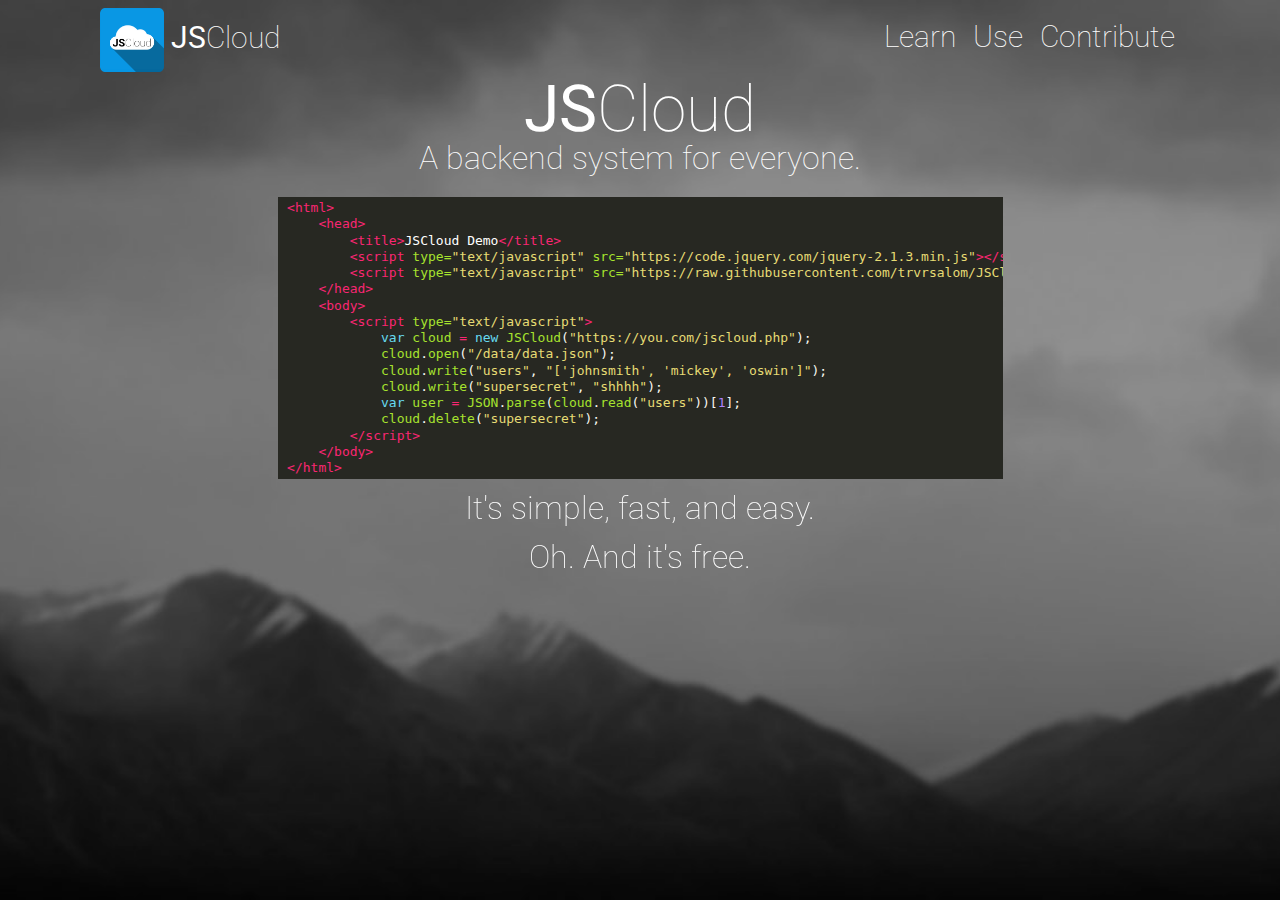
<file: index.html>
<!DOCTYPE html>
<html>

<head>
    <title>JSCloud</title>
    <link rel="stylesheet" type="text/css" href="../style.css">
    <link href='http://fonts.googleapis.com/css?family=Roboto:400,700,900,300,100' rel='stylesheet' type='text/css'>
    <link rel="shortcut icon" href="/favicon.ico" type="image/x-icon">
	<link rel="icon" href="/favicon.ico" type="image/x-icon">  
</head>

<body>
    <div class="mainContainer">
        <div class="toolbar">
            <center class="toolbar">
                <span class="logo"><img src="logoSmall.png" height="64px" width="64px" style="vertical-align:middle">      <strong>JS</strong>Cloud</span>
                <span class="link"><a href="/try.html">Learn</a> <a href="https://raw.githubusercontent.com/trvrsalom/JSCloud/master/server/jscloud.php" onclick="window.open('https://raw.githubusercontent.com/trvrsalom/JSCloud/master/web/jscloud.min.js'); window.open('https://raw.githubusercontent.com/trvrsalom/JSCloud/master/server/jscloud.php');">Use</a> <a href="https://github.com/trvrsalom/JSCloud/tree/master">Contribute</a></span>
            </center>
        </div>
        <br />
        <center style="line-height: 60%; font-size: 64px; font-weight: lighter;"><strong>JS</strong>Cloud</span><br />
        <span style="font-size: 32px;">A backend system for everyone.</span>
        </center>
        <br />
        <div class="main" style="width: 725px; margin: 0 auto;">
<!-- HTML generated using hilite.me --><div style="background: #272822; overflow:auto;width:auto;padding:.2em .6em;"><pre style="margin: 0; line-height: 125%"><span style="color: #f92672">&lt;html&gt;</span>
    <span style="color: #f92672">&lt;head&gt;</span>
        <span style="color: #f92672">&lt;title&gt;</span>JSCloud Demo<span style="color: #f92672">&lt;/title&gt;</span>
        <span style="color: #f92672">&lt;script </span><span style="color: #a6e22e">type=</span><span style="color: #e6db74">&quot;text/javascript&quot;</span> <span style="color: #a6e22e">src=</span><span style="color: #e6db74">&quot;https://code.jquery.com/jquery-2.1.3.min.js&quot;</span><span style="color: #f92672">&gt;&lt;/script&gt;</span>
        <span style="color: #f92672">&lt;script </span><span style="color: #a6e22e">type=</span><span style="color: #e6db74">&quot;text/javascript&quot;</span> <span style="color: #a6e22e">src=</span><span style="color: #e6db74">&quot;https://raw.githubusercontent.com/trvrsalom/JSCloud/master/web/jscloud.min.js&quot;</span><span style="color: #f92672">&gt;&lt;/script&gt;</span>
    <span style="color: #f92672">&lt;/head&gt;</span>
    <span style="color: #f92672">&lt;body&gt;</span>
        <span style="color: #f92672">&lt;script </span><span style="color: #a6e22e">type=</span><span style="color: #e6db74">&quot;text/javascript&quot;</span><span style="color: #f92672">&gt;</span>
            <span style="color: #66d9ef">var</span> <span style="color: #a6e22e">cloud</span> <span style="color: #f92672">=</span> <span style="color: #66d9ef">new</span> <span style="color: #a6e22e">JSCloud</span><span style="color: #f8f8f2">(</span><span style="color: #e6db74">&quot;https://you.com/jscloud.php&quot;</span><span style="color: #f8f8f2">);</span>
            <span style="color: #a6e22e">cloud</span><span style="color: #f8f8f2">.</span><span style="color: #a6e22e">open</span><span style="color: #f8f8f2">(</span><span style="color: #e6db74">&quot;/data/data.json&quot;</span><span style="color: #f8f8f2">);</span>
            <span style="color: #a6e22e">cloud</span><span style="color: #f8f8f2">.</span><span style="color: #a6e22e">write</span><span style="color: #f8f8f2">(</span><span style="color: #e6db74">&quot;users&quot;</span><span style="color: #f8f8f2">,</span> <span style="color: #e6db74">&quot;[&#39;johnsmith&#39;, &#39;mickey&#39;, &#39;oswin&#39;]&quot;</span><span style="color: #f8f8f2">);</span>
            <span style="color: #a6e22e">cloud</span><span style="color: #f8f8f2">.</span><span style="color: #a6e22e">write</span><span style="color: #f8f8f2">(</span><span style="color: #e6db74">&quot;supersecret&quot;</span><span style="color: #f8f8f2">,</span> <span style="color: #e6db74">&quot;shhhh&quot;</span><span style="color: #f8f8f2">);</span>
            <span style="color: #66d9ef">var</span> <span style="color: #a6e22e">user</span> <span style="color: #f92672">=</span> <span style="color: #a6e22e">JSON</span><span style="color: #f8f8f2">.</span><span style="color: #a6e22e">parse</span><span style="color: #f8f8f2">(</span><span style="color: #a6e22e">cloud</span><span style="color: #f8f8f2">.</span><span style="color: #a6e22e">read</span><span style="color: #f8f8f2">(</span><span style="color: #e6db74">&quot;users&quot;</span><span style="color: #f8f8f2">))[</span><span style="color: #ae81ff">1</span><span style="color: #f8f8f2">];</span>
            <span style="color: #a6e22e">cloud</span><span style="color: #f8f8f2">.</span><span style="color: #a6e22e">delete</span><span style="color: #f8f8f2">(</span><span style="color: #e6db74">&quot;supersecret&quot;</span><span style="color: #f8f8f2">);</span>
        <span style="color: #f92672">&lt;/script&gt;</span>
    <span style="color: #f92672">&lt;/body&gt;</span>
<span style="color: #f92672">&lt;/html&gt;</span>
</pre></div>
        <center style="line-height: 60%; font-size: 64px; font-weight: lighter;">
            <span style="font-size: 32px;">It's simple, fast, and easy.</span>
        </center>
        <center style="line-height: 60%; font-size: 64px; font-weight: lighter;">
            <span style="font-size: 32px;">Oh. And it's free.</span>
        </center>
        </div>
    </div>
</body>

</html>
</file>
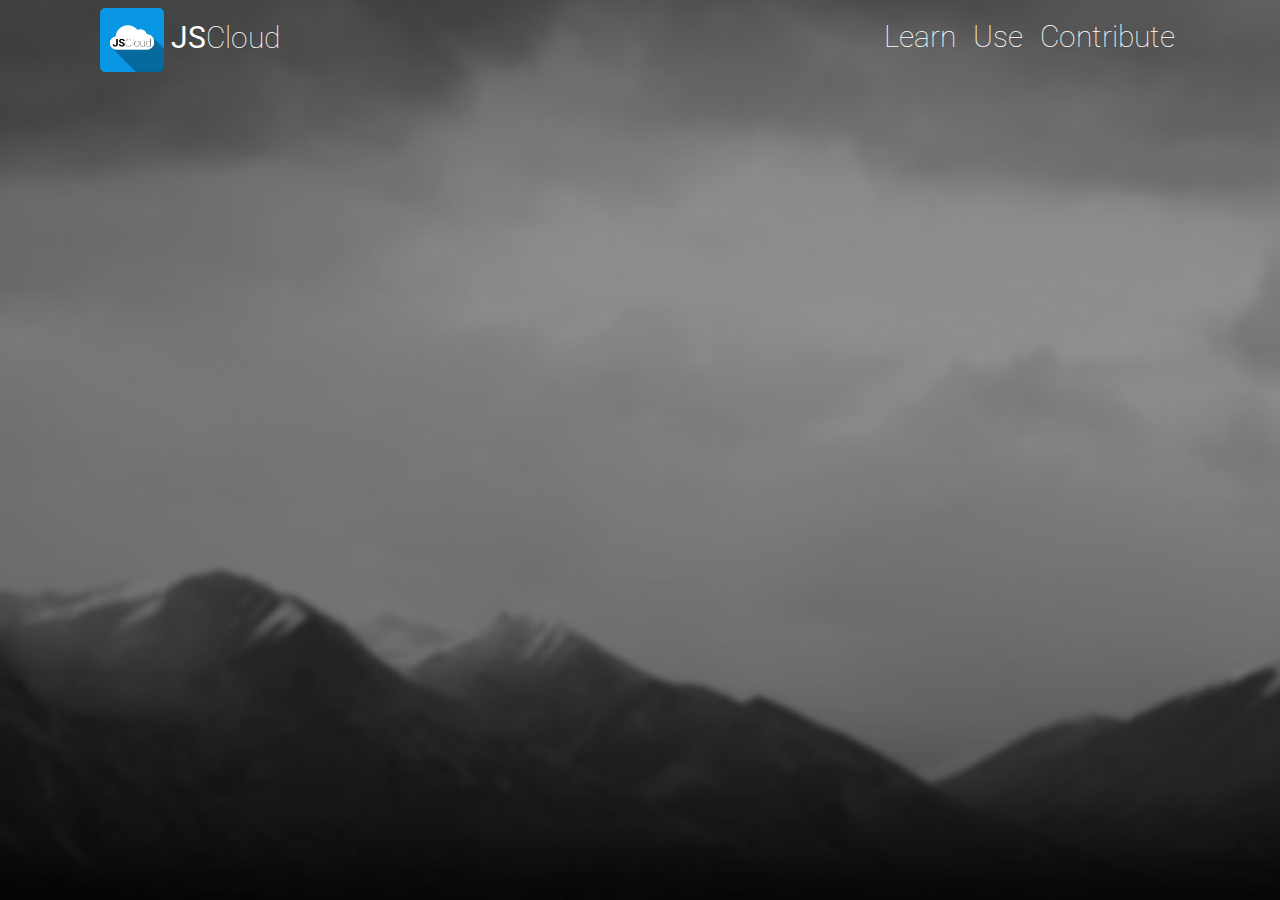
<file: try.html>
<!DOCTYPE html>
<html>

<head>
    <link rel="shortcut icon" href="/favicon.ico" type="image/x-icon">
    <link rel="icon" href="/favicon.ico" type="image/x-icon">
    <title>Try JSCloud</title>
    <link rel="stylesheet" type="text/css" href="style.css">
    <link href='http://fonts.googleapis.com/css?family=Roboto:400,700,900,300,100' rel='stylesheet' type='text/css'>
    <link href='http://fonts.googleapis.com/css?family=Cutive+Mono' rel='stylesheet' type='text/css'>
    <script type="text/javascript" src="try.js"></script>
    <script type="text/javascript" src="jscloud.min.js"></script>
    <script type="text/javascript" src="https://code.jquery.com/jquery-2.1.3.min.js"></script>
    <script type="text/javascript" src="http://terminal.jcubic.pl/js/jquery.terminal-0.8.8.min.js"></script>
</head>

<body>
    <div class="mainContainer">
        <div class="toolbar">
            <center class="toolbar">
                <span class="logo"><img src="logoSmall.png" height="64px" width="64px" style="vertical-align:middle">      <strong>JS</strong>Cloud</span>
                <span class="link"><a href="/try.html">Learn</a> <a href="https://raw.githubusercontent.com/trvrsalom/JSCloud/master/server/jscloud.php" onclick="window.open('https://raw.githubusercontent.com/trvrsalom/JSCloud/master/web/jscloud.min.js'); window.open('https://raw.githubusercontent.com/trvrsalom/JSCloud/master/server/jscloud.php');">Use</a> <a href="https://github.com/trvrsalom/JSCloud/tree/master">Contribute</a></span>
            </center>
        </div>
        <br />
        <center onclick="document.getElementsByClassName('clipboard')[0].style.width='99.5%';">
            <div style="background: #272822;width:725px;overflow-y:scroll; overflow-x:wrap;height:100%;padding:.2em .6em; margin: 0px; padding: 0px; font-family: courier; text-align: left; color: #66d9ef; font-size: 16px;" id="term_demo"></div>
        </center>
    </div>
    <script>
        jQuery(function($, undefined) {
            $('#term_demo').terminal(function(command, term) {
                if (command !== '') {
                    try {
                        var result = window.eval(command);
                        if (result !== undefined) {
                            term.echo(new String(result));
                        }
                    } catch(e) {
                        term.error(new String(e));
                    }
                } else {
                   term.echo('');
                }
            }, {
                greetings: "Type tutorial() to get started.",
                name: 'jscloud_demo',
                height: 300,
                width: 725,
                prompt: '> '});
        });
    </script>
</body>

</html>
</file>
<file: style.css>
body {
    padding: 0px;
    margin: 0px;
    font-family: 'Roboto', sans-serif;
    background-color: #000000;
    color: #fff;
}

.mainContainer {
    height: 100vh; 
    width: 100%;
    background-image: url("bg.png");
    background-size: cover;
    background-repeat: no-repeat;
    background-attachment: scroll;
    background-position: center bottom;
}

textarea {
    background-color: #272822;
    border: none;
    height: 100%;
    outline: none;
}

.toolbar {
    padding-top: 4px;
    font-size: 30px;
    font-weight: lighter;
    overflow: hidden;
    white-space: nowrap;
}

.toolbar .logo { float: left; padding-left: 100px; }
.toolbar .link { float: right; padding-right: 100px; margin-top: 11px;}

a {
  color: inherit; /* blue colors for links too */
  text-decoration: inherit; /* no underline */
  padding: 5px;
  -webkit-transition: background-color 0.5s; 
  transition: background-color 0.5s;
}

a:hover {
  background-color: #6E6E6E;
  -webkit-transition: background-color 0.5s; 
  transition: background-color 0.5s;
}
</file>
